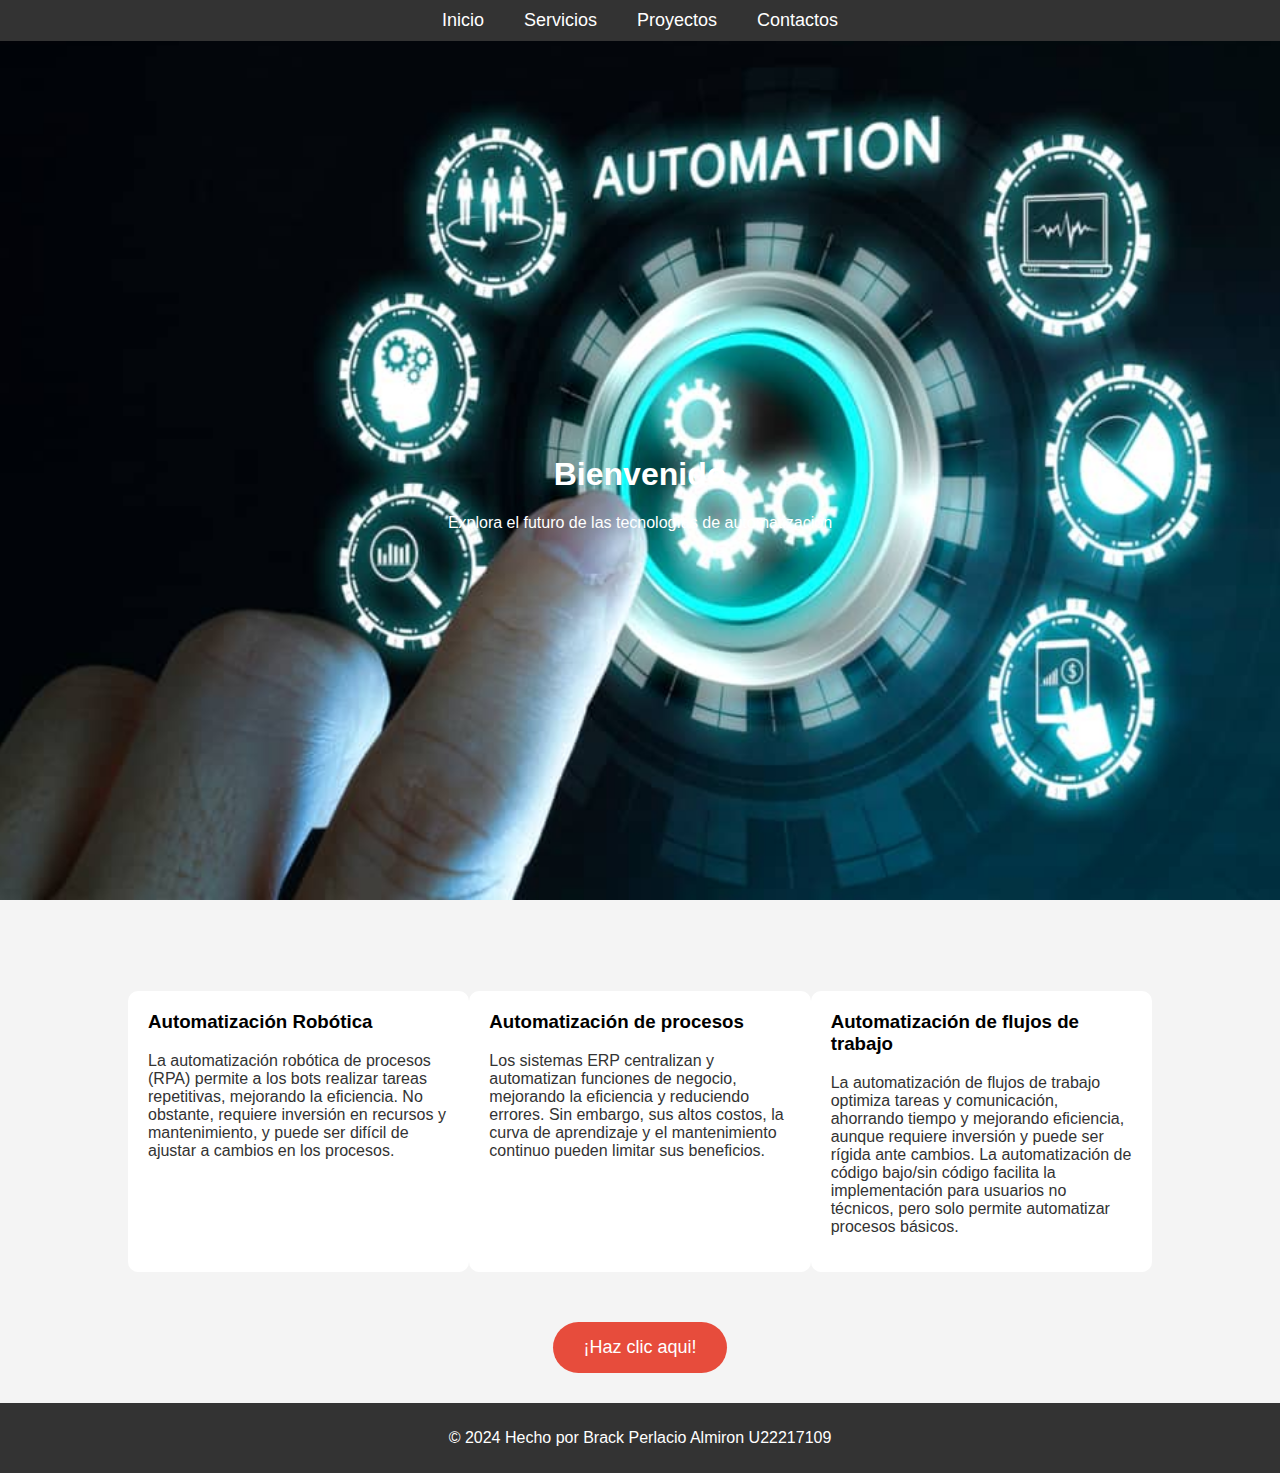
<file: index.html>
<!DOCTYPE html>
<html lang="en">
<head>
    <meta charset="UTF-8">
    <meta name="viewport" content="width=device-width, initial-scale=1.0">
    <title>Aplicando Transiciones y Transformaciones</title>
    <link rel="stylesheet" href="styles.css">
</head>
<body>
    <nav class="navbar">
        <ul>
            <li><a href="index.html">Inicio</a></li>
            <li><a href="servicio.html">Servicios</a></li>
            <li><a href="proyecto.html">Proyectos</a></li>
            <li><a href="contacto.html">Contactos</a></li>
        </ul>
    </nav>
    <section class="parallax" id="parallax-1">
        <div class="content">
            <h1>Bienvenido</h1>
            <p>Explora el futuro de las tecnologías de automatización</p>
        </div>
    </section>
    <section class="cards">
        <div class="card">
            <h3>Automatización Robótica</h3>
            <p>
                La automatización robótica de procesos (RPA) permite a los bots realizar tareas repetitivas, mejorando la
                eficiencia. No obstante, requiere inversión en recursos y mantenimiento, y puede ser difícil de ajustar a cambios en
                los procesos.</p>
        </div>
        <div class="card">
            <h3>Automatización de procesos</h3>
            <p>Los sistemas ERP centralizan y automatizan funciones de negocio, mejorando la eficiencia y reduciendo errores. Sin embargo, sus altos costos, la curva de aprendizaje y el mantenimiento continuo pueden limitar sus beneficios.</p>
        </div>
        <div class="card">
            <h3>Automatización de flujos de trabajo</h3>
            <p>La automatización de flujos de trabajo optimiza tareas y comunicación, ahorrando tiempo y mejorando eficiencia, aunque requiere inversión y puede ser rígida ante cambios. La automatización de código bajo/sin código facilita la implementación para usuarios no técnicos, pero solo permite automatizar procesos básicos.</p>
        </div>
    </section>

    <div class="buttomn-container">
        <a href="index.html" class="btn">¡Haz clic aqui!</a>
    </div>
    <footer>
        <div>
            <p>&copy; 2024 Hecho por Brack Perlacio Almiron U22217109</p>
        </div>
    </footer>
</body>
</html>
</file>
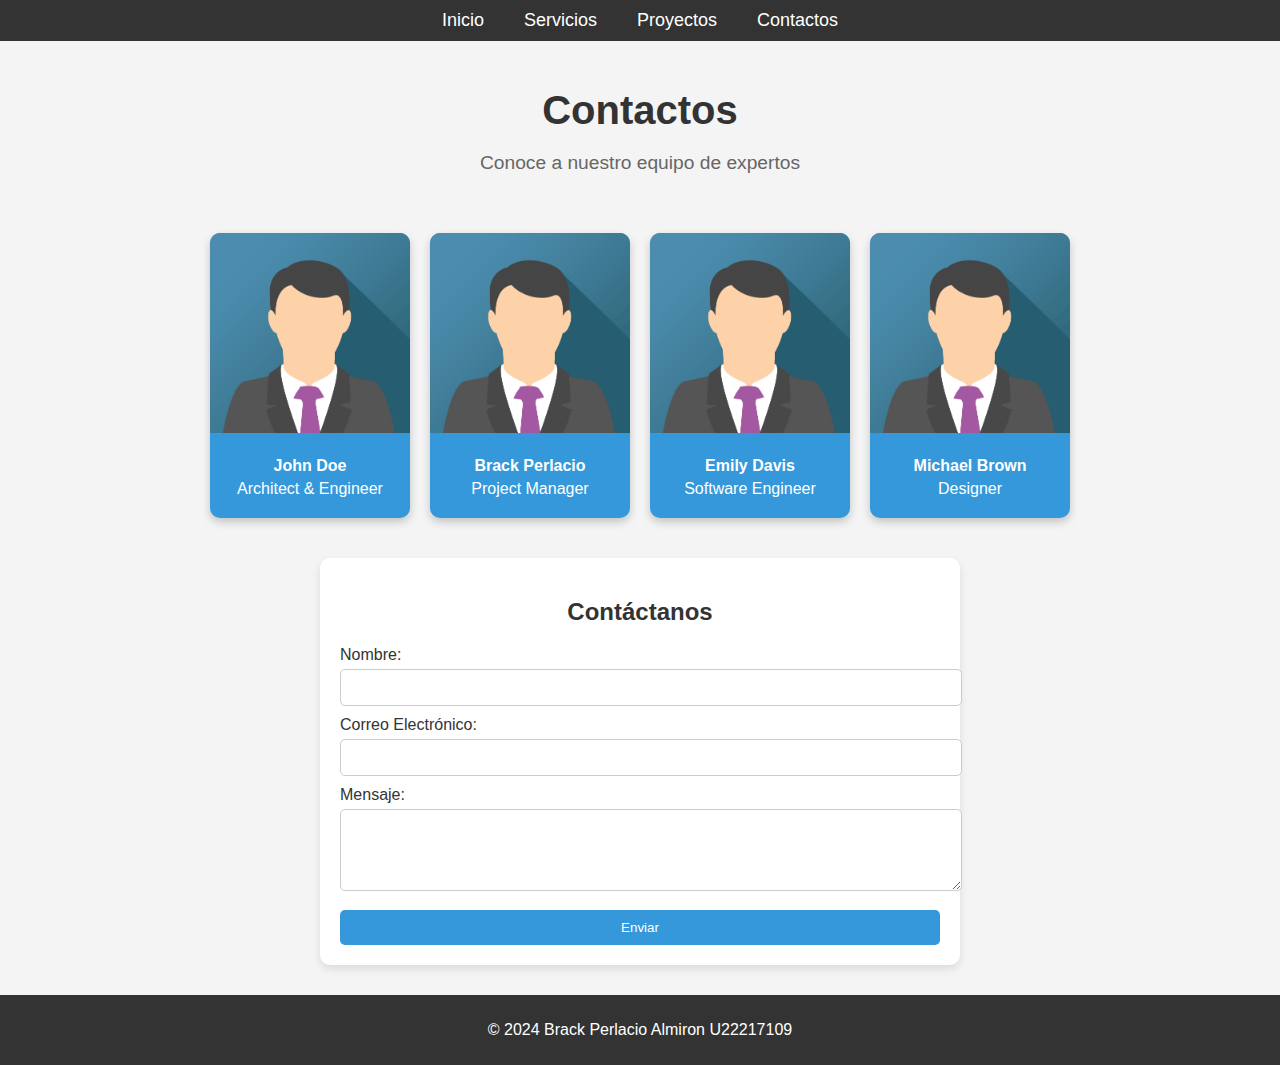
<file: contacto.html>
<!DOCTYPE html>
<html lang="en">
<head>
    <meta charset="UTF-8">
    <meta name="viewport" content="width=device-width, initial-scale=1.0">
    <title>Contactos</title>
    <link rel="stylesheet" href="styles1.css">
</head>
<body>
    <nav class="navbar">
        <ul>
            <li><a href="index.html">Inicio</a></li>
            <li><a href="servicio.html">Servicios</a></li>
            <li><a href="proyecto.html">Proyectos</a></li>
            <li><a href="contacto.html">Contactos</a></li>
        </ul>
    </nav>

    <header class="title-section">
        <h1>Contactos</h1>
        <p>Conoce a nuestro equipo de expertos</p>
    </header>

    <section class="cards-container">
        <div class="card">
            <img src="img/avatar.png" alt="Avatar">
            <div class="card-content">
                <h4><b>John Doe</b></h4>
                <p>Architect & Engineer</p>
            </div>
        </div>
        <div class="card">
            <img src="img/avatar.png" alt="Avatar">
            <div class="card-content">
                <h4><b>Brack Perlacio</b></h4>
                <p>Project Manager</p>
            </div>
        </div>
        <div class="card">
            <img src="img/avatar.png" alt="Avatar">
            <div class="card-content">
                <h4><b>Emily Davis</b></h4>
                <p>Software Engineer</p>
            </div>
        </div>
        <div class="card">
            <img src="img/avatar.png" alt="Avatar">
            <div class="card-content">
                <h4><b>Michael Brown</b></h4>
                <p>Designer</p>
            </div>
        </div>
    </section>
    <section class="contact-form">
        <h2>Contáctanos</h2>
        <form>
            <label for="name">Nombre:</label>
            <input type="text" id="name" name="name" required>

            <label for="email">Correo Electrónico:</label>
            <input type="email" id="email" name="email" required>

            <label for="message">Mensaje:</label>
            <textarea id="message" name="message" rows="4" required></textarea>

            <button type="submit">Enviar</button>
        </form>
    </section>
    <footer>
        <div>
            <p>&copy; 2024 Brack Perlacio Almiron U22217109</p>
        </div>
    </footer>
</body>
</html>
</file>
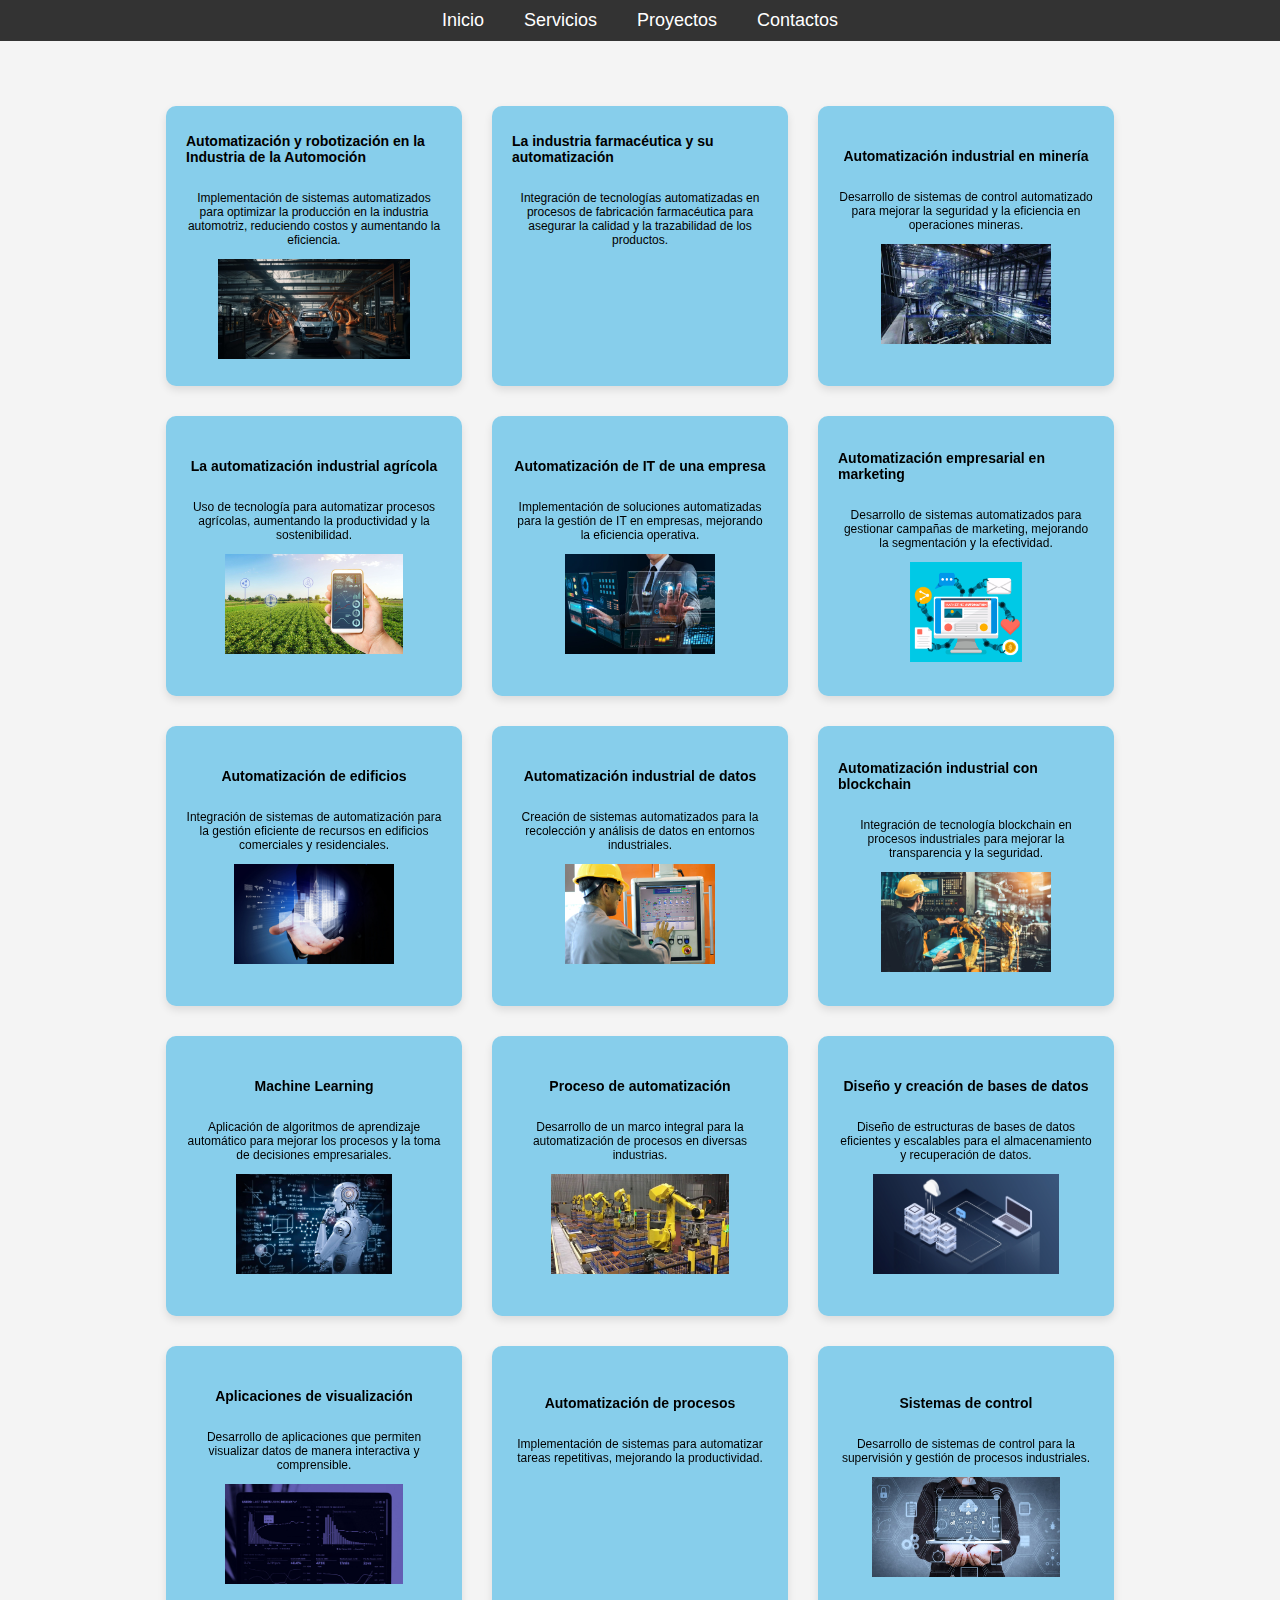
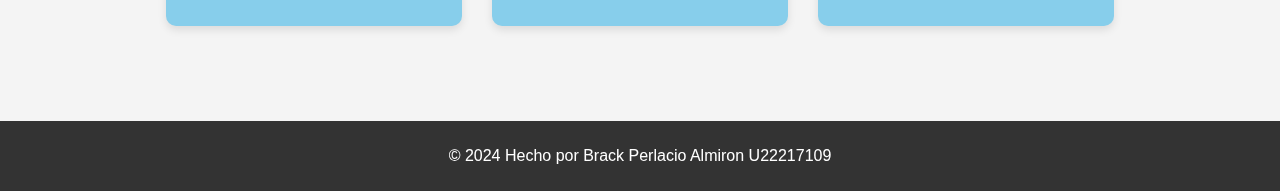
<file: proyecto.html>
<!DOCTYPE html>
<html lang="en">
<head>
    <meta charset="UTF-8">
    <meta name="viewport" content="width=device-width, initial-scale=1.0">
    <title>Proyectos</title>
    <link rel="stylesheet" href="styles2.css">
</head>
<body>
    <nav class="navbar">
        <ul>
            <li><a href="index.html">Inicio</a></li>
            <li><a href="servicio.html">Servicios</a></li>
            <li><a href="proyecto.html">Proyectos</a></li>
            <li><a href="contacto.html">Contactos</a></li>
        </ul>
    </nav>
    
    <section class="projects">
        <div class="project-box">
            <h3>Automatización y robotización en la Industria de la Automoción</h3>
            <p>Implementación de sistemas automatizados para optimizar la producción en la industria automotriz, reduciendo costos y aumentando la eficiencia.</p>
            <img src="img/a.jpg" alt="automatizacion">
        </div>
        <div class="project-box">
            <h3>La industria farmacéutica y su automatización</h3>
            <p>Integración de tecnologías automatizadas en procesos de fabricación farmacéutica para asegurar la calidad y la trazabilidad de los productos.</p>
            <iframe width="560" height="315" src="https://www.youtube.com/embed/q1flpEgCEis?si=9qwWDhi8VhLlrOF4" title="YouTube video player" frameborder="0" allow="accelerometer; autoplay; clipboard-write; encrypted-media; gyroscope; picture-in-picture; web-share" referrerpolicy="strict-origin-when-cross-origin" allowfullscreen></iframe>
        </div>
        <div class="project-box">
            <h3>Automatización industrial en minería</h3>
            <p>Desarrollo de sistemas de control automatizado para mejorar la seguridad y la eficiencia en operaciones mineras.</p>
            <img src="img/c.jpg" alt="automatizacion">
        </div>
        <div class="project-box">
            <h3>La automatización industrial agrícola</h3>
            <p>Uso de tecnología para automatizar procesos agrícolas, aumentando la productividad y la sostenibilidad.</p>
            <img src="img/d.jfif" alt="automatizacion">
        </div>
        <div class="project-box">
            <h3>Automatización de IT de una empresa</h3>
            <p>Implementación de soluciones automatizadas para la gestión de IT en empresas, mejorando la eficiencia operativa.</p>
            <img src="img/e.jpg" alt="automatizacion">
        </div>
        <div class="project-box">
            <h3>Automatización empresarial en marketing</h3>
            <p>Desarrollo de sistemas automatizados para gestionar campañas de marketing, mejorando la segmentación y la efectividad.</p>
            <img src="img/f.png" alt="automatizacion">
        </div>
        <div class="project-box">
            <h3>Automatización de edificios</h3>
            <p>Integración de sistemas de automatización para la gestión eficiente de recursos en edificios comerciales y residenciales.</p>
            <img src="img/g.jpg" alt="automatizacion">
        </div>
        <div class="project-box">
            <h3>Automatización industrial de datos</h3>
            <p>Creación de sistemas automatizados para la recolección y análisis de datos en entornos industriales.</p>
            <img src="img/h.jpg" alt="automatizacion">
        </div>
        <div class="project-box">
            <h3>Automatización industrial con blockchain</h3>
            <p>Integración de tecnología blockchain en procesos industriales para mejorar la transparencia y la seguridad.</p>
            <img src="img/i.jpg" alt="automatizacion">
        </div>
        <div class="project-box">
            <h3>Machine Learning</h3>
            <p>Aplicación de algoritmos de aprendizaje automático para mejorar los procesos y la toma de decisiones empresariales.</p>
            <img src="img/j.jpg" alt="automatizacion">
        </div>
        <div class="project-box">
            <h3>Proceso de automatización</h3>
            <p>Desarrollo de un marco integral para la automatización de procesos en diversas industrias.</p>
            <img src="img/k.jpg" alt="automatizacion">
        </div>
        <div class="project-box">
            <h3>Diseño y creación de bases de datos</h3>
            <p>Diseño de estructuras de bases de datos eficientes y escalables para el almacenamiento y recuperación de datos.</p>
            <img src="img/l.png" alt="automatizacion">
        </div>
        <div class="project-box">
            <h3>Aplicaciones de visualización</h3>
            <p>Desarrollo de aplicaciones que permiten visualizar datos de manera interactiva y comprensible.</p>
            <img src="img/m.jpg" alt="automatizacion">
        </div>
        <div class="project-box">
            <h3>Automatización de procesos</h3>
            <p>Implementación de sistemas para automatizar tareas repetitivas, mejorando la productividad.</p>
            <iframe width="560" height="315" src="https://www.youtube.com/embed/jrMDapCK2UQ?si=vSJkVnFKMs-xLySC" title="YouTube video player" frameborder="0" allow="accelerometer; autoplay; clipboard-write; encrypted-media; gyroscope; picture-in-picture; web-share" referrerpolicy="strict-origin-when-cross-origin" allowfullscreen></iframe>
        </div>
        <div class="project-box">
            <h3>Sistemas de control</h3>
            <p>Desarrollo de sistemas de control para la supervisión y gestión de procesos industriales.</p>
            <img src="img/o.jpg" alt="automatizacion">
        </div>
    </section>

    <footer>
        <div>
            <p>&copy; 2024 Hecho por Brack Perlacio Almiron U22217109</p>
        </div>
    </footer>
</body>
</html>
</file>
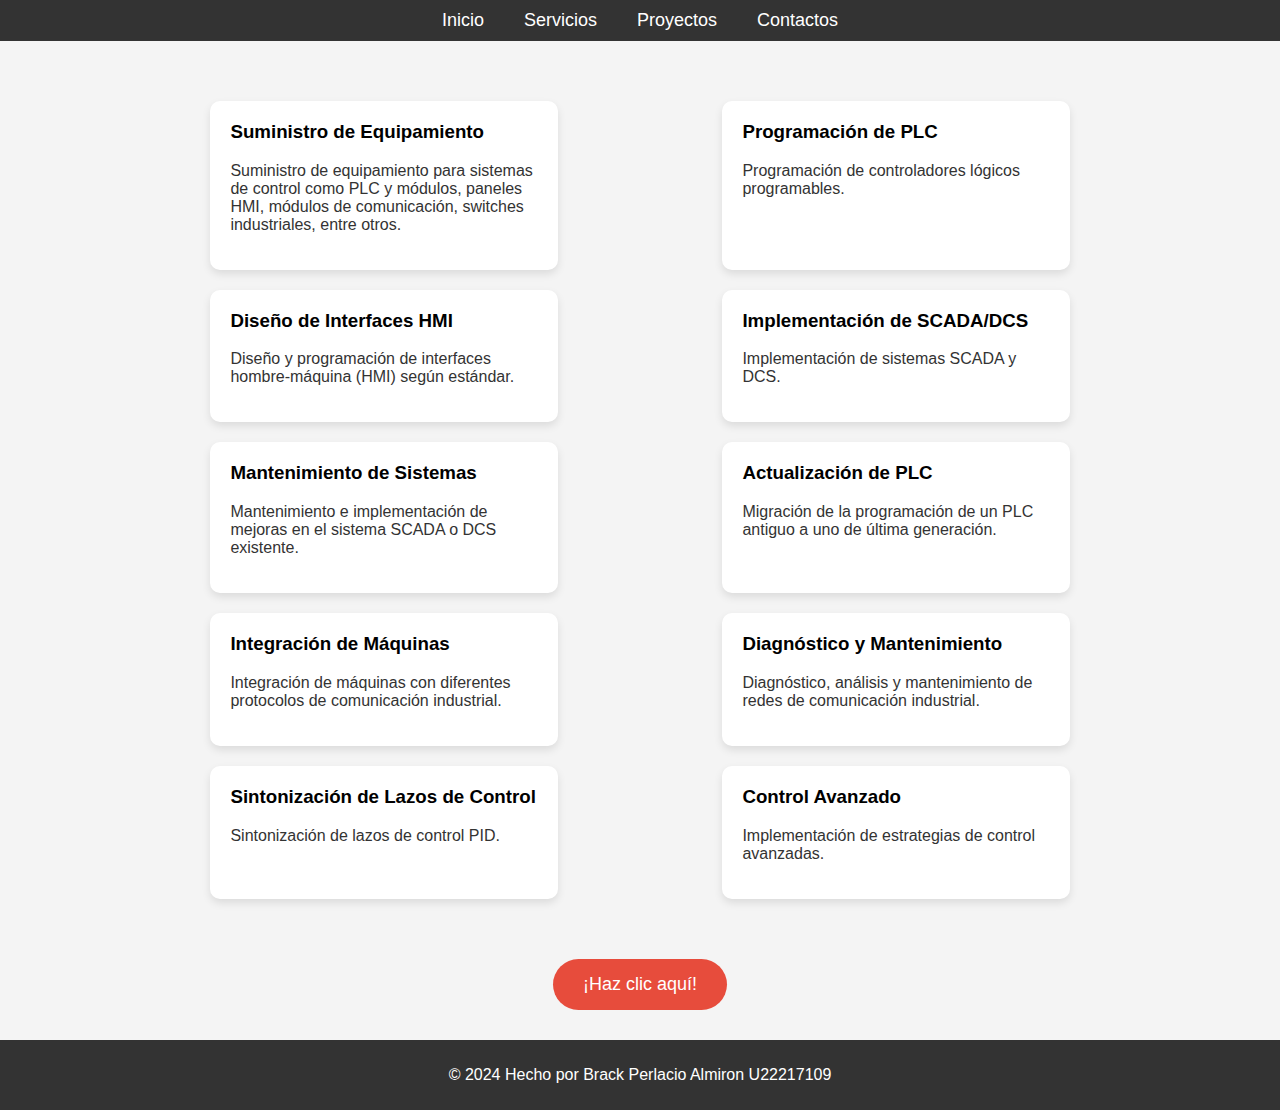
<file: servicio.html>
<!DOCTYPE html>
<html lang="en">
<head>
    <meta charset="UTF-8">
    <meta name="viewport" content="width=device-width, initial-scale=1.0">
    <title>Servicio</title>
    <link rel="stylesheet" href="styles3.css">
</head>
<body>
    <nav class="navbar">
        <ul>
            <li><a href="index.html">Inicio</a></li>
            <li><a href="servicio.html">Servicios</a></li>
            <li><a href="proyecto.html">Proyectos</a></li>
            <li><a href="contacto.html">Contactos</a></li>
        </ul>
    </nav>
    
    <section class="cards">
        <div class="card">
            <h3>Suministro de Equipamiento</h3>
            <p>Suministro de equipamiento para sistemas de control como PLC y módulos, paneles HMI, módulos de comunicación, switches industriales, entre otros.</p>
        </div>
        <div class="card">
            <h3>Programación de PLC</h3>
            <p>Programación de controladores lógicos programables.</p>
        </div>
        <div class="card">
            <h3>Diseño de Interfaces HMI</h3>
            <p>Diseño y programación de interfaces hombre-máquina (HMI) según estándar.</p>
        </div>
        <div class="card">
            <h3>Implementación de SCADA/DCS</h3>
            <p>Implementación de sistemas SCADA y DCS.</p>
        </div>
        <div class="card">
            <h3>Mantenimiento de Sistemas</h3>
            <p>Mantenimiento e implementación de mejoras en el sistema SCADA o DCS existente.</p>
        </div>
        <div class="card">
            <h3>Actualización de PLC</h3>
            <p>Migración de la programación de un PLC antiguo a uno de última generación.</p>
        </div>
        <div class="card">
            <h3>Integración de Máquinas</h3>
            <p>Integración de máquinas con diferentes protocolos de comunicación industrial.</p>
        </div>
        <div class="card">
            <h3>Diagnóstico y Mantenimiento</h3>
            <p>Diagnóstico, análisis y mantenimiento de redes de comunicación industrial.</p>
        </div>
        <div class="card">
            <h3>Sintonización de Lazos de Control</h3>
            <p>Sintonización de lazos de control PID.</p>
        </div>
        <div class="card">
            <h3>Control Avanzado</h3>
            <p>Implementación de estrategias de control avanzadas.</p>
        </div>
    </section>

    <div class="button-container">
        <a href="servicio.html" class="btn">¡Haz clic aquí!</a>
    </div>

    <footer>
        <div>
            <p>&copy; 2024 Hecho por Brack Perlacio Almiron U22217109</p>
        </div>
    </footer>
</body>
</html>
</file>
<file: styles.css>
body{
    font-family: Arial, Helvetica, sans-serif;
    background-color: #f4f4f4;
    margin: 0;
    padding: 0;
    display: flex;
    flex-direction: column;
    align-items:center;
    justify-content: center;
}
.content-section .textinfo {
    display: flex;
    justify-content: center;
    align-items: center;
    max-width: 800px;
    margin: 2rem auto; 
    padding: 20px;
    background-color: #ffffff;
    border-radius: 10px;
    box-shadow: 0px 5px 15px rgba(0, 0, 0, 0.2);
}

.content-section .info {
    padding: 20px;
}

.content-section h2 {
    color: #385b7d;
    font-size: 1.8em;
    margin-bottom: 10px;
}

.content-section p {
    color: #666666;
    line-height: 1.8;
    font-size: 1em;
    margin-bottom: 15px;
    text-align: justify;
}

.parallax {
    height: 100vh;
    width: 100%;
    background-attachment: fixed;
    background-position: center;
    background-repeat: no-repeat;
    background-size: cover;
    display: flex;
    justify-content: center;
    align-items: center;
    position: relative;
}

#parallax-1 {
    background-image: url('img/1.jpg');
}

.content-section {
    height: auto; 
    background-color: #f4f4f4;
    display: flex;
    justify-content: center;
    align-items: center;
    text-align: center;
    padding: 20px;
}

.content-section h2, .content-section p {
    color: #333;
}

.content {
    text-align: center;
    color: white;
    animation: fadeIn 2s ease-out;
}

@keyframes fadeIn {
    0% {
        opacity: 0;
        transform: translateY(50px);
    }
    100% {
        opacity: 1;
        transform: translateY(0);
    }
}

.navbar{
    width: 100%;
    background-color: #333;
    padding: 10px 0;
}

.navbar ul{
    list-style: none;
    display: flex;
    justify-content: center;
    margin: 0;
    padding: 0;
}

.navbar ul li{
    margin: 0 20px;
}

.navbar ul li a{
    color: white;
    text-decoration: none;
    font-size: 18px;
    transition: color 0.3s ease-in-out, transform 0.3s ease-in-out;
}

.navbar ul li a:hover{
    color:#e74c3c;
    transform: scale(1.1);
}

.cards{
    display: flex;
    justify-content: space-around;
    margin:50px 0;
    width: 80%;
}

.card{
    background-color: white;
    border-radius: 10px;
    box-shadow: 0 4px 8 px rgba(0, 0, 0, 0.1);
    padding: 20px;
    width: 30%;
    transition: transform 0.4s ease, background-color 0.4s ease;
}

.card:hover{
    background-color: #3498db;
    transform: scale(1.05);
}

.card h3{
    margin-top: 0;
}

.card p{
    color: #333;
}

.button-container{
    text-align: center;
}
.btn{
    display: inline-block;
    background-color: #e74c3c;
    color: white;
    padding: 15px 30px;
    text-decoration: none;
    font-size: 18px;
    border-radius: 50px;
    transition: background-color 0.3s ease, transform 0.3s ease;
}

.btn:hover{
    background-color: #c0392b;
    transform: translateY(-5px);
}

footer {
    background-color: #333;
    color: white;
    text-align: center;
    padding: 10px 0;
    margin-top: 30px;
    width: 100%;
}
</file>
<file: styles1.css>
/* General */
body {
    font-family: Arial, Helvetica, sans-serif;
    background-color: #f4f4f4;
    margin: 0;
    padding: 0;
    color: #333;
}

.navbar {
    width: 100%;
    background-color: #333;
    padding: 10px 0;
}

.navbar ul {
    list-style: none;
    display: flex;
    justify-content: center;
    margin: 0;
    padding: 0;
}

.navbar ul li {
    margin: 0 20px;
}

.navbar ul li a {
    color: white;
    text-decoration: none;
    font-size: 18px;
    transition: color 0.3s ease-in-out, transform 0.3s ease-in-out;
}

.navbar ul li a:hover {
    color: #e74c3c;
    transform: scale(1.1);
}

.title-section {
    text-align: center;
    padding: 20px;
}

.title-section h1 {
    font-size: 2.5em;
    margin-bottom: 5px;
    color: #333;
}

.title-section p {
    font-size: 1.2em;
    color: #666;
}

.cards-container {
    display: flex;
    flex-wrap: wrap;
    justify-content: center;
    gap: 20px;
    padding: 20px;
}

.card {
    width: 200px;
    background-color: #3498db;
    border-radius: 10px;
    box-shadow: 0 4px 8px rgba(0, 0, 0, 0.2);
    overflow: hidden;
    transform: rotate(0deg) scale(1);
    transition: transform 0.5s ease-in-out, background-color 0.5s ease;
    text-align: center;
}

.card:hover {
    transform: rotate(5deg) scale(1.05);
    background-color: #e74c3c;
}

.card img {
    width: 100%;
    height: auto;
}

.card-content {
    padding: 15px;
    color: white;
}

.card h4, .card p {
    margin: 5px 0;
}

.contact-form {
    background-color: white;
    padding: 20px;
    border-radius: 10px;
    box-shadow: 0 4px 8px rgba(0, 0, 0, 0.1);
    margin: 20px auto;
    max-width: 600px;
    text-align: left;
}

.contact-form h2 {
    text-align: center;
    margin-bottom: 20px;
}

.contact-form label {
    margin-top: 10px;
    display: block;
}

.contact-form input,
.contact-form textarea {
    width: 100%;
    padding: 10px;
    margin-top: 5px;
    border: 1px solid #ccc;
    border-radius: 5px;
}

.contact-form button {
    background-color: #3498db;
    color: white;
    padding: 10px 15px;
    border: none;
    border-radius: 5px;
    cursor: pointer;
    margin-top: 15px;
    width: 100%;
    transition: background-color 0.3s ease;
}

.contact-form button:hover {
    background-color: #2980b9;
}

footer {
    background-color: #333;
    color: white;
    text-align: center;
    padding: 10px 0;
    margin-top: 30px;
    width: 100%;
}
</file>
<file: styles2.css>
body {
    font-family: Arial, Helvetica, sans-serif;
    background-color: #f4f4f4;
    margin: 0;
    padding: 0;
    display: flex;
    flex-direction: column;
    align-items: center;
    justify-content: center;
}

.navbar {
    width: 100%;
    background-color: #333;
    padding: 10px 0;
}

.navbar ul {
    list-style: none;
    display: flex;
    justify-content: center;
    margin: 0;
    padding: 0;
}

.navbar ul li {
    margin: 0 20px;
}

.navbar ul li a {
    color: white;
    text-decoration: none;
    font-size: 18px;
    transition: color 0.3s ease-in-out, transform 0.3s ease-in-out;
}

.navbar ul li a:hover {
    color: #e74c3c;
    transform: scale(1.1);
}

.projects {
    display: flex;
    flex-wrap: wrap; 
    justify-content: center;
    width: 80%;
    margin: 50px 0;
}

.project-box {
    width: 25%;
    height: 100px; 
    background-color: skyblue;
    border-radius: 10px;
    box-shadow: 0 4px 8px rgba(0, 0, 0, 0.1);
    margin: 15px; 
    padding: 20px ;
    padding-bottom: 90px;
    padding-top: 90px;
    transition: transform 0.5s ease-in-out; 
    display: flex; 
    flex-direction: column; 
    justify-content: center; 
    align-items: center; 
}

.project-box h3 {
    margin-top: 0;
    font-size: 14px; 
}

.project-box p {
    font-size: 12px; 
    text-align: center; 
}

.project-box:hover {
    transform: rotate(180deg); 
}

.project-box img {
    height: 100%;
}

.project-box iframe {
    height: 100%;
    width: 50%;
}

footer {
    background-color: #333;
    color: white;
    text-align: center;
    padding: 10px 0;
    margin-top: 30px;
    width: 100%;
}
</file>
<file: styles3.css>
body {
    font-family: Arial, Helvetica, sans-serif;
    background-color: #f4f4f4;
    margin: 0;
    padding: 0;
    display: flex;
    flex-direction: column;
    align-items: center;
    justify-content: center;
}

.navbar {
    width: 100%;
    background-color: #333;
    padding: 10px 0;
}

.navbar ul {
    list-style: none;
    display: flex;
    justify-content: center;
    margin: 0;
    padding: 0;
}

.navbar ul li {
    margin: 0 20px;
}

.navbar ul li a {
    color: white;
    text-decoration: none;
    font-size: 18px;
    transition: color 0.3s ease-in-out, transform 0.3s ease-in-out;
}

.navbar ul li a:hover {
    color: #e74c3c;
    transform: scale(1.1);
}

.cards {
    display: flex;
    flex-wrap: wrap; 
    justify-content: space-around;
    margin: 50px 0;
    width: 80%;
}

.card {
    background-color: white;
    border-radius: 10px;
    box-shadow: 0 4px 8px rgba(0, 0, 0, 0.1);
    padding: 20px;
    width: 30%;
    margin: 10px; 
    transition: transform 0.4s ease;
}

.card:hover:nth-child(1) {
    transform: rotate(10deg);
}
.card:hover:nth-child(2) {
    transform: scale(1.1);
}
.card:hover:nth-child(3) {
    transform: skew(10deg, 10deg) translateX(20px);
}
.card:hover:nth-child(4) {
    transform: rotate(10deg);
}
.card:hover:nth-child(5) {
    transform: scale(1.1);
}
.card:hover:nth-child(6) {
    transform: skew(10deg, 10deg) translateX(20px);
}
.card:hover:nth-child(7) {
    transform: rotate(10deg);
}
.card:hover:nth-child(8) {
    transform: scale(1.1);
}
.card:hover:nth-child(9) {
    transform: skew(10deg, 10deg) translateX(20px);
}
.card:hover:nth-child(10) {
    transform: skew(10deg, 10deg) translateX(20px);
}

.card h3 {
    margin-top: 0;
}

.card p {
    color: #333;
}

.button-container {
    text-align: center;
}

.btn {
    display: inline-block;
    background-color: #e74c3c;
    color: white;
    padding: 15px 30px;
    text-decoration: none;
    font-size: 18px;
    border-radius: 50px;
    transition: background-color 0.3s ease;
}

.btn:hover {
    transform: translateY(-5px) scale(1.1) rotate(5deg);
}

footer {
    background-color: #333;
    color: white;
    text-align: center;
    padding: 10px 0;
    margin-top: 30px;
    width: 100%;
}
</file>
